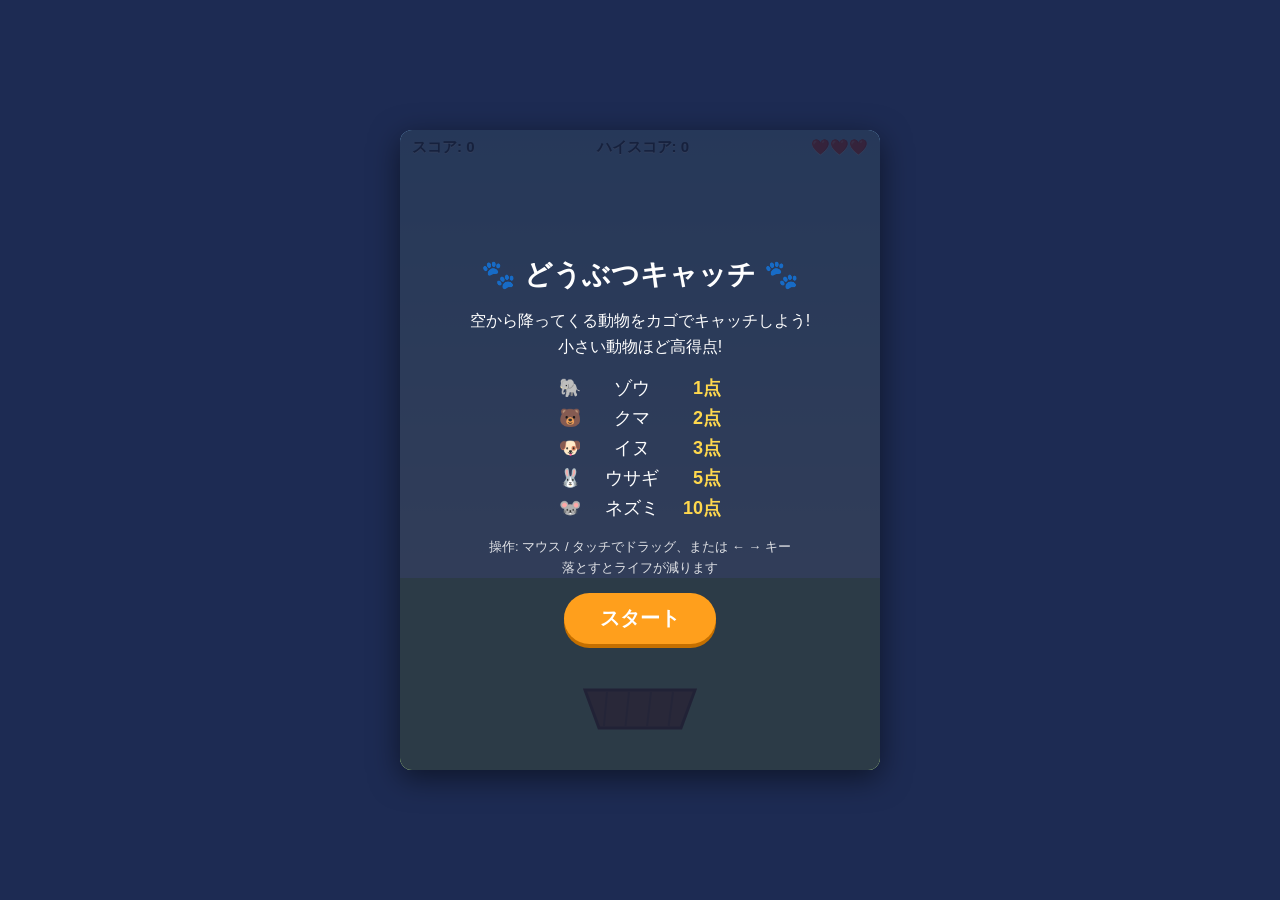
<file: index.html>
<!DOCTYPE html>
<html lang="ja">
<head>
  <meta charset="UTF-8">
  <meta name="viewport" content="width=device-width, initial-scale=1, user-scalable=no">
  <title>どうぶつキャッチ</title>
  <link rel="stylesheet" href="style.css">
</head>
<body>
  <div id="game">
    <div id="hud">
      <div>スコア: <span id="score">0</span></div>
      <div>ハイスコア: <span id="best">0</span></div>
      <div id="lives">❤️❤️❤️</div>
    </div>
    <canvas id="canvas" width="480" height="640"></canvas>

    <div id="overlay">
      <h1>🐾 どうぶつキャッチ 🐾</h1>
      <p>空から降ってくる動物をカゴでキャッチしよう!<br>小さい動物ほど高得点!</p>
      <table id="points"></table>
      <p class="small">操作: マウス / タッチでドラッグ、または ← → キー<br>落とすとライフが減ります</p>
      <button id="startBtn">スタート</button>
    </div>
  </div>
  <script src="script.js"></script>
</body>
</html>
</file>
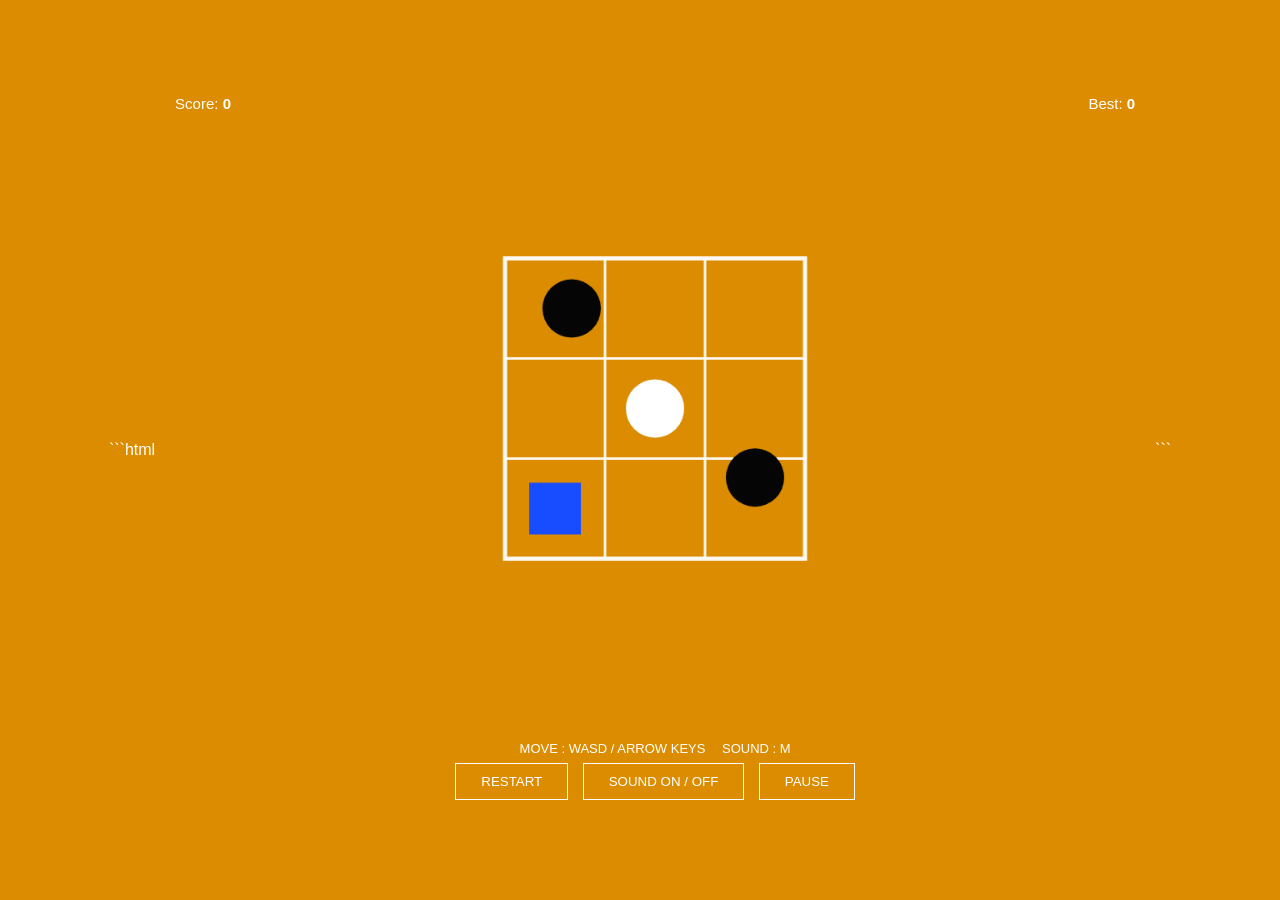
<file: Dodge Dots.html>
```html
<!DOCTYPE html>
<html lang="ja">
<head>
<meta charset="UTF-8">
<meta name="viewport" content="width=device-width, initial-scale=1">
<title>Dodge Dots</title>

<style>
* {
  box-sizing: border-box;
}

body {
  margin: 0;
  background: #db8c00;
  font-family: Arial, sans-serif;
  color: white;
  min-height: 100vh;
  display: flex;
  justify-content: center;
  align-items: center;
}

#game {
  width: min(1000px, 96vw);
  text-align: center;
}

#header {
  display: flex;
  justify-content: space-between;
  padding: 0 20px;
  margin-bottom: 15px;
  font-size: 15px;
}

#canvas {
  width: 100%;
  display: block;
  aspect-ratio: 16 / 9;
}

#controls {
  margin-top: 15px;
  font-size: 13px;
  color: white;
}

button {
  background: transparent;
  border: 1px solid white;
  color: white;
  padding: 10px 25px;
  margin: 5px;
  cursor: pointer;
}

button:hover {
  background: white;
  color: #db8c00;
}

#message {
  font-size: 18px;
  margin-top: 10px;
  min-height: 25px;
}

</style>
</head>

<body>

<div id="game">

  <div id="header">
    <span>Score: <b id="score">0</b></span>
    <span>Best: <b id="best">0</b></span>
  </div>

  <canvas id="canvas" width="1200" height="675"></canvas>

  <div id="message"></div>

  <div id="controls">
    MOVE : WASD / ARROW KEYS　
    SOUND : M
  </div>

  <div>
    <button onclick="restart()">RESTART</button>
    <button onclick="toggleSound()">SOUND ON / OFF</button>
    <button onclick="togglePause()">PAUSE</button>
  </div>

</div>

<script>

// =====================================
// 基本設定
// =====================================

const canvas = document.getElementById("canvas");
const ctx = canvas.getContext("2d");

const W = 1200;
const H = 675;

const BOARD_SIZE = 360;
const CELL = BOARD_SIZE / 3;
const DOT_SIZE = 70;
const DOT_RADIUS = DOT_SIZE / 2;

const board = {
  x: (W - BOARD_SIZE) / 2,
  y: (H - BOARD_SIZE) / 2,
  size: BOARD_SIZE
};

// マスの中心座標
function cellPosition(x, y) {
  return {
    x: board.x + CELL * (x + 0.5),
    y: board.y + CELL * (y + 0.5)
  };
}

// =====================================
// ゲーム状態
// =====================================

let player = {
  x: 1,
  y: 1
};

let enemies = [];
let item = { x: 0, y: 0 };

let score = 0;
let best = Number(localStorage.getItem("dodgeBest")) || 0;

let playing = true;
let paused = false;
let sound = true;

let lastTime = 0;
let animationId = 0;

document.getElementById("best").textContent = best;


// =====================================
// 音声
// =====================================

let audio;

function playSound(freq = 500) {
  if (!sound) return;

  try {
    audio ??= new AudioContext();

    const osc = audio.createOscillator();
    const gain = audio.createGain();

    osc.frequency.value = freq;
    gain.gain.value = 0.06;

    osc.connect(gain);
    gain.connect(audio.destination);

    osc.start();

    gain.gain.exponentialRampToValueAtTime(
      0.001,
      audio.currentTime + 0.15
    );

    osc.stop(audio.currentTime + 0.15);

  } catch (e) {}
}

function toggleSound() {
  sound = !sound;
}


// =====================================
// 敵の生成
// =====================================

function createEnemy(axis, lane, direction, speed, position) {

  return {
    axis: axis,

    // 横移動なら行、縦移動なら列
    lane: lane,

    // 1 = 正方向、-1 = 逆方向
    direction: direction,

    speed: speed,

    // 盤面の端からの距離
    position: position,

    radius: DOT_RADIUS
  };
}


// =====================================
// アイテム生成
// =====================================

function spawnItem() {

  let positions = [];

  for (let y = 0; y < 3; y++) {
    for (let x = 0; x < 3; x++) {

      // 中央のマスには出現させない
      if (x === 1 && y === 1) continue;

      // プレイヤーの位置には出さない
      if (x === player.x && y === player.y) continue;

      const occupiedByEnemy = enemies.some(e => {
        if (e.axis === "horizontal") {
          return e.lane === y;
        }

        return e.lane === x;
      });

      positions.push({
        x,
        y,
        occupiedByEnemy
      });
    }
  }

  let safe = positions.filter(p => !p.occupiedByEnemy);

  if (safe.length === 0) safe = positions;

  const p = safe[Math.floor(Math.random() * safe.length)];

  item.x = p.x;
  item.y = p.y;
}


// =====================================
// ゲーム初期化
// =====================================

function restart() {

  cancelAnimationFrame(animationId);

  score = 0;
  playing = true;
  paused = false;

  player.x = 1;
  player.y = 1;

  enemies = [];

  // 最初の敵：上の行を横断
  enemies.push(
    createEnemy(
      "horizontal",
      0,
      1,
      100,
      -DOT_RADIUS
    )
  );

  // 最初の敵：右の列を縦断
  enemies.push(
    createEnemy(
      "vertical",
      2,
      -1,
      115,
      CELL * 3 + DOT_RADIUS
    )
  );

  // アイテム配置
  spawnItem();

  document.getElementById("score").textContent = 0;
  document.getElementById("message").textContent = "";

  lastTime = 0;

  draw();

  animationId = requestAnimationFrame(loop);
}


// =====================================
// プレイヤーの移動
// =====================================

function movePlayer(dx, dy) {

  if (!playing || paused) return;

  const nx = player.x + dx;
  const ny = player.y + dy;

  // 盤面の外には移動できない
  if (nx < 0 || nx > 2 || ny < 0 || ny > 2) {
    return;
  }

  // 1マスだけ移動
  player.x = nx;
  player.y = ny;

  playSound(400);

  // アイテム取得
  if (player.x === item.x && player.y === item.y) {

    score++;

    document.getElementById("score").textContent = score;

    playSound(800);

    // 5点ごとに敵を追加
    if (score % 5 === 0) {
      addEnemy();
    }

    // 敵の速度を少しずつ上昇
    enemies.forEach(e => {
      e.speed = Math.min(200, e.speed + 3);
    });

    spawnItem();
  }

  // 移動先に敵がいたら終了
  checkCollision();

  draw();
}


// =====================================
// 敵の追加
// =====================================

function addEnemy() {

  const axis = Math.random() < 0.5
    ? "horizontal"
    : "vertical";

  const lane = Math.floor(Math.random() * 3);

  const direction = Math.random() < 0.5 ? 1 : -1;

  const start = direction === 1
    ? -DOT_RADIUS
    : CELL * 3 + DOT_RADIUS;

  enemies.push(
    createEnemy(
      axis,
      lane,
      direction,
      100 + score * 2,
      start
    )
  );
}


// =====================================
// 敵の移動
// =====================================

function updateEnemies(dt) {

  enemies.forEach(e => {

    // 横方向
    if (e.axis === "horizontal") {

      e.position += e.direction * e.speed * dt;

      // 右端を越えたら左端から再登場
      if (e.direction === 1 &&
          e.position > BOARD_SIZE + DOT_RADIUS) {

        e.position = -DOT_RADIUS;
      }

      // 左端を越えたら右端から再登場
      if (e.direction === -1 &&
          e.position < -DOT_RADIUS) {

        e.position = BOARD_SIZE + DOT_RADIUS;
      }

    }

    // 縦方向
    else {

      e.position += e.direction * e.speed * dt;

      if (e.direction === 1 &&
          e.position > BOARD_SIZE + DOT_RADIUS) {

        e.position = -DOT_RADIUS;
      }

      if (e.direction === -1 &&
          e.position < -DOT_RADIUS) {

        e.position = BOARD_SIZE + DOT_RADIUS;
      }
    }

  });

}


// =====================================
// 敵の現在座標
// =====================================

function getEnemyPosition(e) {

  if (e.axis === "horizontal") {

    return {
      x: board.x + e.position,
      y: board.y + CELL * (e.lane + 0.5)
    };

  }

  return {
    x: board.x + CELL * (e.lane + 0.5),
    y: board.y + e.position
  };
}


// =====================================
// 当たり判定
// =====================================

function checkCollision() {

  const p = cellPosition(player.x, player.y);

  for (const e of enemies) {

    const ep = getEnemyPosition(e);

    const d = Math.hypot(
      p.x - ep.x,
      p.y - ep.y
    );

    if (d < DOT_RADIUS * 2) {

      gameOver();
      return;
    }

  }

}


// =====================================
// ゲーム終了
// =====================================

function gameOver() {

  if (!playing) return;

  playing = false;

  playSound(150);

  if (score > best) {

    best = score;

    localStorage.setItem("dodgeBest", best);

    document.getElementById("best").textContent = best;
  }

  document.getElementById("message").textContent =
    "GAME OVER - SCORE: " + score;

}


// =====================================
// ポーズ
// =====================================

function togglePause() {

  if (!playing) return;

  paused = !paused;

  document.getElementById("message").textContent =
    paused ? "PAUSED" : "";

  lastTime = 0;
}


// =====================================
// 描画
// =====================================

function draw() {

  // 背景
  ctx.fillStyle = "#db8c00";
  ctx.fillRect(0, 0, W, H);


  // -----------------------------------
  // 盤面
  // -----------------------------------

  ctx.strokeStyle = "rgba(255,255,255,.95)";
  ctx.lineWidth = 5;

  ctx.strokeRect(
    board.x,
    board.y,
    BOARD_SIZE,
    BOARD_SIZE
  );


  // 縦線と横線
  ctx.lineWidth = 3;

  for (let i = 1; i < 3; i++) {

    const pos = board.x + CELL * i;

    ctx.beginPath();
    ctx.moveTo(pos, board.y);
    ctx.lineTo(pos, board.y + BOARD_SIZE);
    ctx.stroke();

    const posY = board.y + CELL * i;

    ctx.beginPath();
    ctx.moveTo(board.x, posY);
    ctx.lineTo(board.x + BOARD_SIZE, posY);
    ctx.stroke();

  }


  // -----------------------------------
  // 青いアイテム
  // -----------------------------------

  const ip = cellPosition(item.x, item.y);

  ctx.fillStyle = "#174cff";

  ctx.fillRect(
    ip.x - 31,
    ip.y - 31,
    62,
    62
  );


  // -----------------------------------
  // 黒い敵
  // -----------------------------------

  enemies.forEach(e => {

    const p = getEnemyPosition(e);

    ctx.fillStyle = "#050505";

    ctx.beginPath();

    ctx.arc(
      p.x,
      p.y,
      DOT_RADIUS,
      0,
      Math.PI * 2
    );

    ctx.fill();

  });


  // -----------------------------------
  // 白いプレイヤー
  // -----------------------------------

  const pp = cellPosition(player.x, player.y);

  ctx.fillStyle = "#ffffff";

  ctx.beginPath();

  ctx.arc(
    pp.x,
    pp.y,
    DOT_RADIUS,
    0,
    Math.PI * 2
  );

  ctx.fill();


  // -----------------------------------
  // ゲームオーバー
  // -----------------------------------

  if (!playing) {

    ctx.fillStyle = "rgba(0,0,0,.65)";

    ctx.fillRect(
      board.x,
      board.y,
      BOARD_SIZE,
      BOARD_SIZE
    );

    ctx.fillStyle = "white";
    ctx.textAlign = "center";

    ctx.font = "bold 34px Arial";

    ctx.fillText(
      "GAME OVER",
      W / 2,
      H / 2 - 10
    );

    ctx.font = "20px Arial";

    ctx.fillText(
      "SCORE : " + score,
      W / 2,
      H / 2 + 30
    );

    ctx.font = "15px Arial";

    ctx.fillText(
      "PRESS ENTER TO RESTART",
      W / 2,
      H / 2 + 65
    );

  }

}


// =====================================
// メインループ
// =====================================

function loop(timestamp) {

  if (!playing || paused) {
    draw();
    return;
  }

  if (!lastTime) lastTime = timestamp;

  const dt = Math.min(
    (timestamp - lastTime) / 1000,
    0.05
  );

  lastTime = timestamp;

  // 敵は決まった直線上を移動
  updateEnemies(dt);

  // 当たり判定
  checkCollision();

  draw();

  if (playing && !paused) {
    animationId = requestAnimationFrame(loop);
  }

}


// =====================================
// キーボード
// =====================================

document.addEventListener("keydown", e => {

  const key = e.key.toLowerCase();

  if (
    ["arrowup", "arrowdown", "arrowleft", "arrowright"].includes(key)
  ) {
    e.preventDefault();
  }

  if (key === "enter" && !playing) {
    restart();
    return;
  }

  if (key === "p" || key === "escape") {
    togglePause();
    return;
  }

  if (key === "m") {
    toggleSound();
    return;
  }

  if (e.repeat) return;

  switch (key) {

    case "arrowup":
    case "w":
      movePlayer(0, -1);
      break;

    case "arrowdown":
    case "s":
      movePlayer(0, 1);
      break;

    case "arrowleft":
    case "a":
      movePlayer(-1, 0);
      break;

    case "arrowright":
    case "d":
      movePlayer(1, 0);
      break;

  }

});


// =====================================
// 開始
// =====================================

restart();

</script>

</body>
</html>
```
</file>
<file: style.css>
* { box-sizing: border-box; margin: 0; padding: 0; }

body {
  min-height: 100vh;
  display: flex;
  justify-content: center;
  align-items: center;
  background: #1d2b53;
  font-family: "Hiragino Maru Gothic ProN", "Yu Gothic", sans-serif;
  color: #fff;
  touch-action: none;
  user-select: none;
}

#game {
  position: relative;
  width: min(480px, 100vw);
  aspect-ratio: 480 / 640;
  max-height: 100vh;
  box-shadow: 0 8px 30px rgba(0, 0, 0, .5);
  border-radius: 12px;
  overflow: hidden;
}

canvas {
  width: 100%;
  height: 100%;
  display: block;
  background: linear-gradient(#8fd3ff, #d9f5ff 70%, #b6e388 70%);
}

#hud {
  position: absolute;
  top: 0; left: 0; right: 0;
  display: flex;
  justify-content: space-between;
  padding: 8px 12px;
  font-weight: bold;
  font-size: 15px;
  color: #234;
  text-shadow: 0 1px 0 rgba(255,255,255,.7);
  pointer-events: none;
}

#overlay {
  position: absolute;
  inset: 0;
  background: rgba(20, 30, 60, .85);
  display: flex;
  flex-direction: column;
  align-items: center;
  justify-content: center;
  gap: 14px;
  text-align: center;
  padding: 20px;
}

#overlay h1 { font-size: 28px; }
#overlay p { line-height: 1.6; }
#overlay .small { font-size: 13px; opacity: .85; }
#overlay.hidden { display: none; }

#points { border-collapse: collapse; }
#points td { padding: 3px 12px; font-size: 18px; }
#points td:last-child { text-align: right; color: #ffd84d; font-weight: bold; }

button {
  font-size: 20px;
  padding: 12px 36px;
  border: none;
  border-radius: 30px;
  background: #ff9f1c;
  color: #fff;
  font-weight: bold;
  cursor: pointer;
  box-shadow: 0 4px 0 #c46f00;
}
button:active { transform: translateY(3px); box-shadow: 0 1px 0 #c46f00; }
</file>
